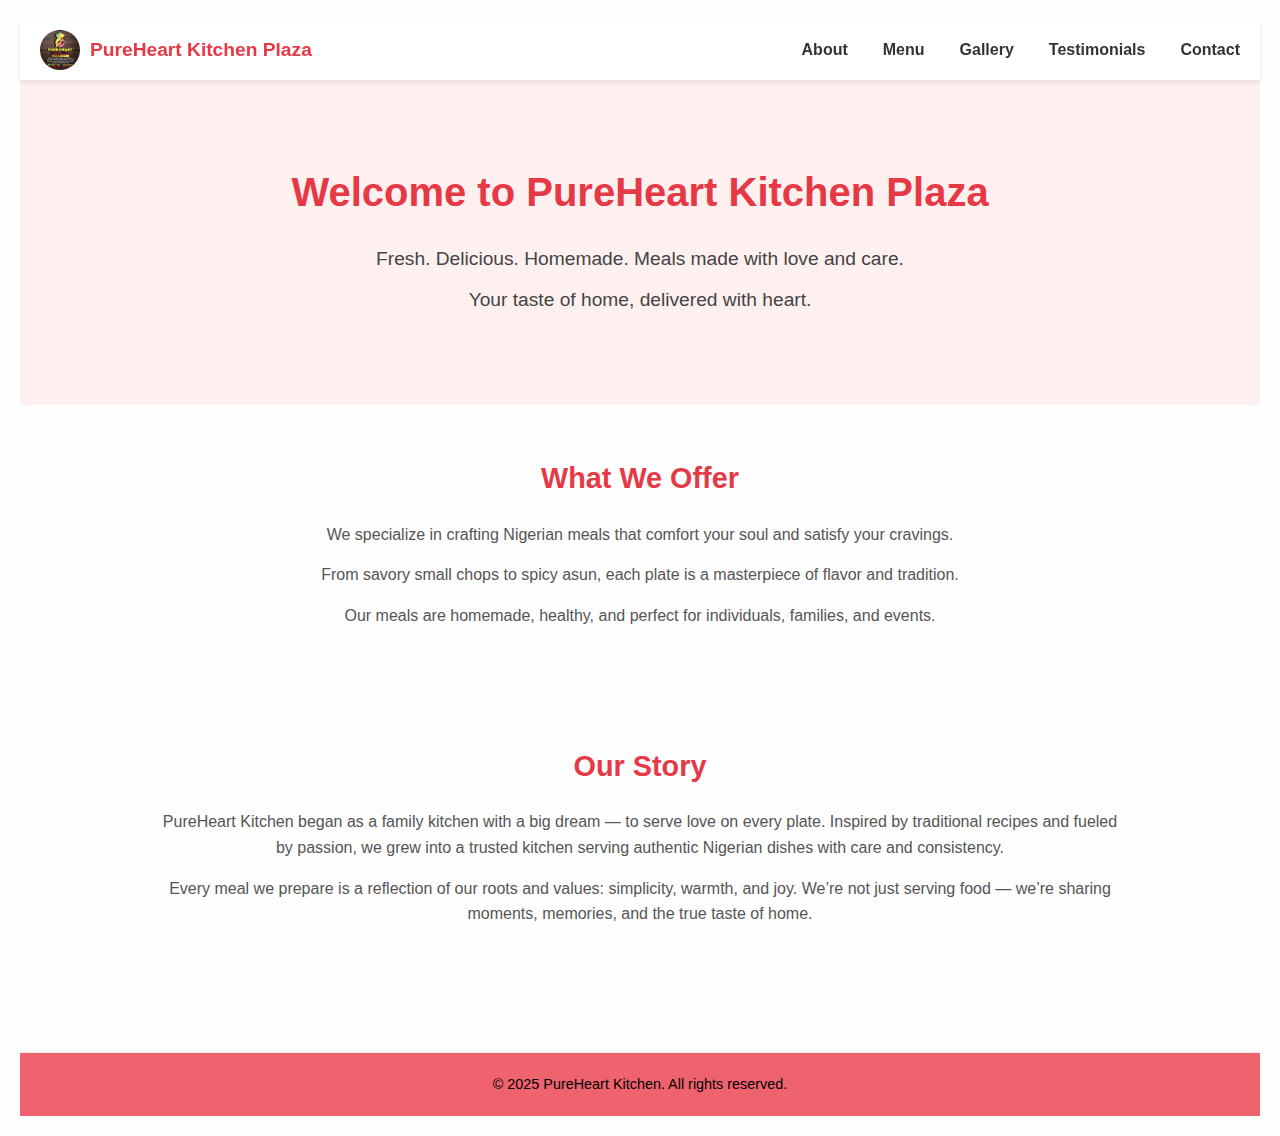
<file: index.html>
<!DOCTYPE html>
<html lang="en">
<head>
    <meta charset="UTF-8">
    <meta name="viewport" content="width=device-width, initial-scale=1.0">
    <title>Home - PureHeart Kitchen</title>
     <link rel="stylesheet" href="food.css">
     <script src="food.js" defer></script>
</head>
<body>
    <!-- Header -->
  <header class="header">
    <div class="logo">
      <img src="Pure-heart.jpg" alt="PureHeart Logo" class="logo-img">
      <span>PureHeart Kitchen Plaza</span>
    </div>
    <nav class="nav">
      <a href="abut.html">About</a>
      <a href="menu.html">Menu</a>
      <a href="gallery.html">Gallery</a>
      <a href="test.html">Testimonials</a>
      <a href="contact.html">Contact</a>
    </nav>
    <a href="" id="ham"><svg xmlns="http://www.w3.org/2000/svg" height="24px" viewBox="0 -960 960 960" width="24px" fill="#1f1f1f"><path d="M120-240v-80h720v80H120Zm0-200v-80h720v80H120Zm0-200v-80h720v80H120Z"/></svg></a>
  </header>
   

  <!-- Hero Section -->
  <section class="hero">
    <h2>Welcome to PureHeart Kitchen Plaza</h2>
    <p>Fresh. Delicious. Homemade. Meals made with love and care.</p>
    <p>Your taste of home, delivered with heart.</p>
  </section>

  <!-- What We Offer Section -->
  <section class="section">
    <h3>What We Offer</h3>
    <p>We specialize in crafting Nigerian meals that comfort your soul and satisfy your cravings.</p>
    <p>From savory small chops to spicy asun, each plate is a masterpiece of flavor and tradition.</p>
    <p>Our meals are homemade, healthy, and perfect for individuals, families, and events.</p>
  </section>

  <!-- Our Story Section (New) -->
  <section class="section">
    <h3>Our Story</h3>
    <p>PureHeart Kitchen began as a family kitchen with a big dream — to serve love on every plate. Inspired by traditional recipes and fueled by passion, we grew into a trusted kitchen serving authentic Nigerian dishes with care and consistency.</p>
    <p>Every meal we prepare is a reflection of our roots and values: simplicity, warmth, and joy. We’re not just serving food — we’re sharing moments, memories, and the true taste of home.</p>
  </section>

  <!-- Footer -->
  <footer class="footer">
    &copy; 2025 PureHeart Kitchen. All rights reserved.
  </footer>
</body>
</html>
</file>
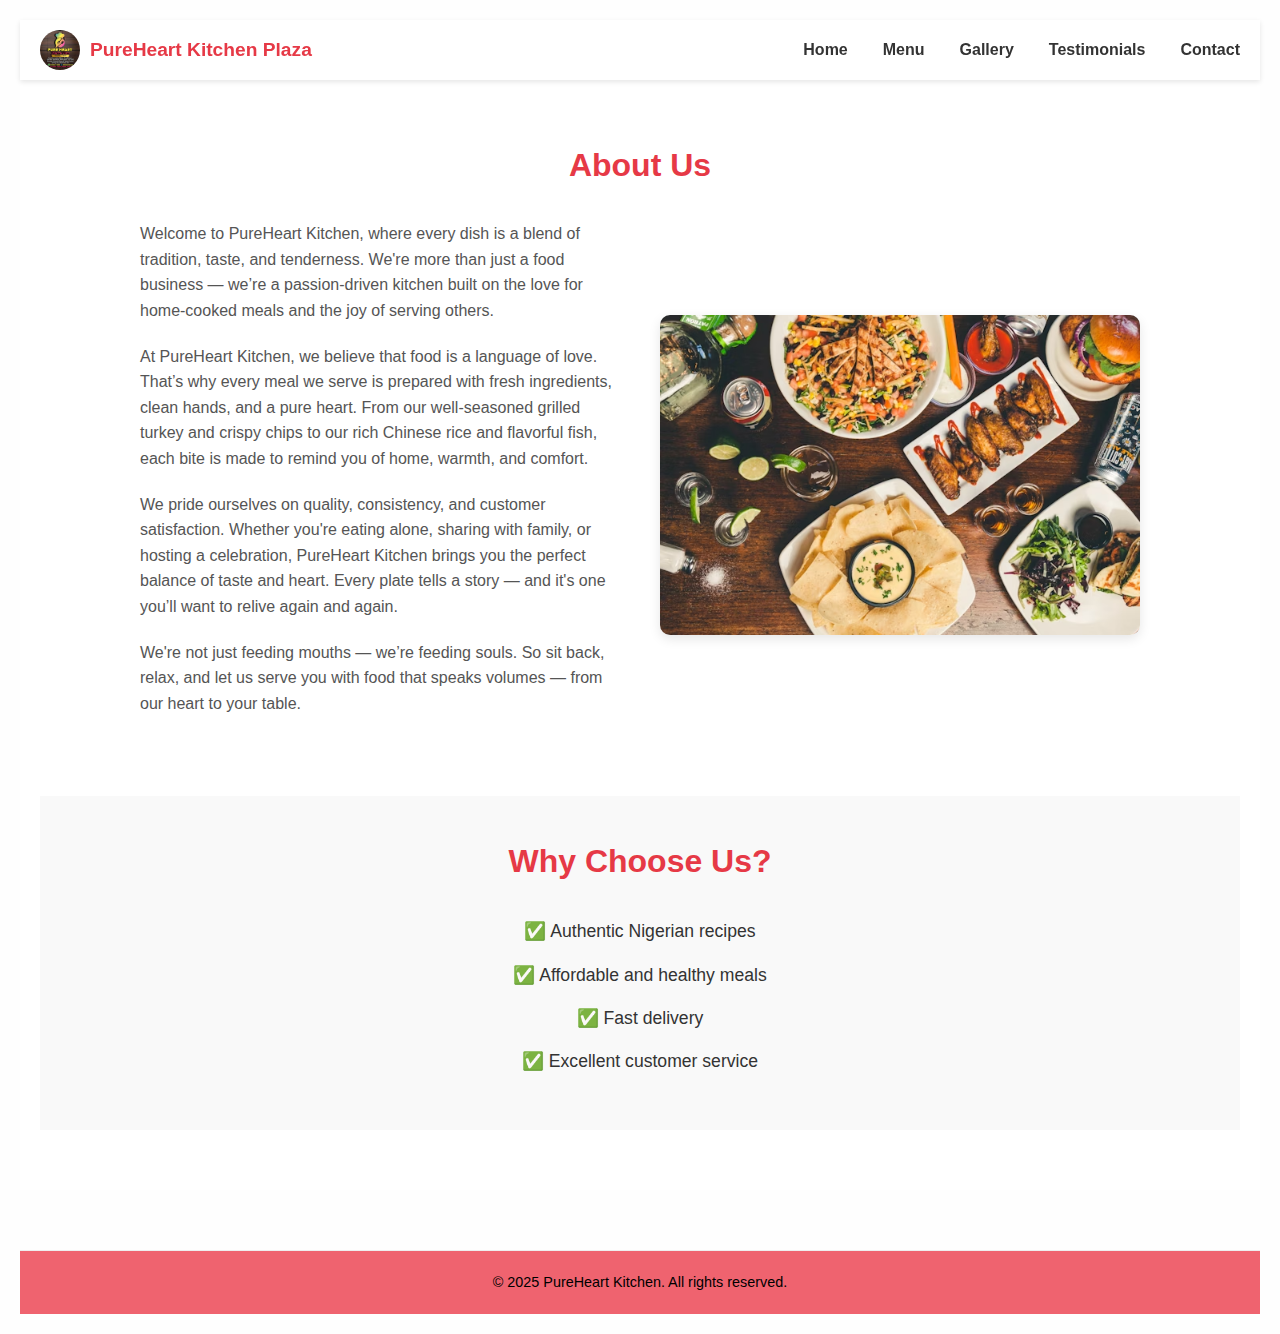
<file: abut.html>
<!DOCTYPE html>
<html lang="en">
<head>
    <meta charset="UTF-8">
    <meta name="viewport" content="width=device-width, initial-scale=1.0">
    <title>About - PureHeart Kitchen</title>
    <link rel="stylesheet" href="food.css">
    <script src="food.js" defer></script>
</head>
<body>
 <header class="header">
    <div class="logo">
      <img src="Pure-heart.jpg" alt="PureHeart Logo" class="logo-img">
      <span>PureHeart Kitchen Plaza</span>
    </div>
    <nav class="nav">
      <a href="index.html">Home</a>
      <a href="menu.html">Menu</a>
      <a href="gallery.html">Gallery</a>
      <a href="test.html">Testimonials</a>
      <a href="contact.html">Contact</a>
    </nav>
    <a href="" id="ham"><svg xmlns="http://www.w3.org/2000/svg" height="24px" viewBox="0 -960 960 960" width="24px" fill="#1f1f1f"><path d="M120-240v-80h720v80H120Zm0-200v-80h720v80H120Zm0-200v-80h720v80H120Z"/></svg></a>
  </header>

  <main class="about-page reveal">
    <section class="about">
      <h2>About Us</h2>
      <div class="about-wrapper">
        <div class="about-text">
          <p>Welcome to PureHeart Kitchen, where every dish is a blend of tradition, taste, and tenderness. We're more than just a food business — we’re a passion-driven kitchen built on the love for home-cooked meals and the joy of serving others.</p>

          <p>At PureHeart Kitchen, we believe that food is a language of love. That’s why every meal we serve is prepared with fresh ingredients, clean hands, and a pure heart. From our well-seasoned grilled turkey and crispy chips to our rich Chinese rice and flavorful fish, each bite is made to remind you of home, warmth, and comfort.</p>

          <p>We pride ourselves on quality, consistency, and customer satisfaction. Whether you're eating alone, sharing with family, or hosting a celebration, PureHeart Kitchen brings you the perfect balance of taste and heart. Every plate tells a story — and it's one you’ll want to relive again and again.</p>

          <p>We're not just feeding mouths — we’re feeding souls. So sit back, relax, and let us serve you with food that speaks volumes — from our heart to your table.</p>
        </div>
        <div class="about-image">
          <img src="Abut.avif" alt="Team Cooking" />
        </div>
      </div>
    </section>

    <section class="why-choose-us">
      <h2>Why Choose Us?</h2>
      <ul>
        <li>✅ Authentic Nigerian recipes</li>
        <li>✅ Affordable and healthy meals</li>
        <li>✅ Fast delivery</li>
        <li>✅ Excellent customer service</li>
      </ul>
    </section>
  </main>

  <footer class="footer">
    &copy; 2025 PureHeart Kitchen. All rights reserved.
  </footer>
  </body>
</html>
</file>
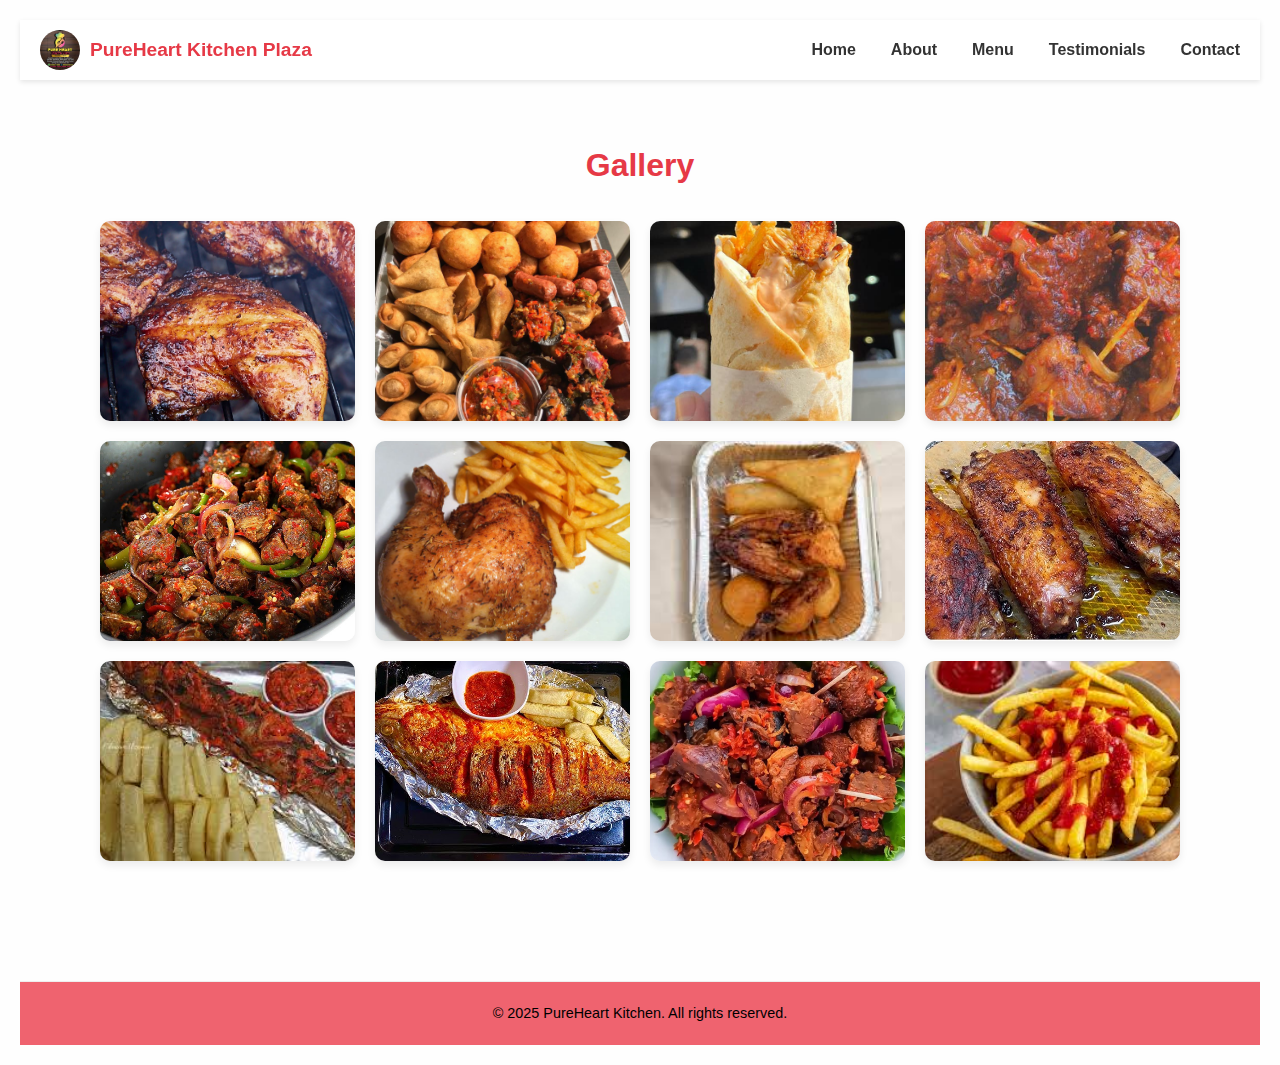
<file: gallery.html>
<!DOCTYPE html>
<html lang="en">
<head>
  <meta charset="UTF-8" />
  <meta name="viewport" content="width=device-width, initial-scale=1.0"/>
  <title>Gallery - PureHeart Kitchen</title>
  <link rel="stylesheet" href="food.css" />
  <script src="food.js" defer></script>
</head>
<body>

  <!-- Header -->
  <header class="header">
    <div class="logo">
      <img src="Pure-heart.jpg" alt="PureHeart Logo" class="logo-img">
      <span>PureHeart Kitchen Plaza</span>
    </div>
    <nav class="nav">
      <a href="index.html">Home</a>
      <a href="abut.html">About</a>
      <a href="menu.html">Menu</a>
      <a href="test.html">Testimonials</a>
      <a href="contact.html">Contact</a>
    </nav>
    <a href="" id="ham"><svg xmlns="http://www.w3.org/2000/svg" height="24px" viewBox="0 -960 960 960" width="24px" fill="#1f1f1f"><path d="M120-240v-80h720v80H120Zm0-200v-80h720v80H120Zm0-200v-80h720v80H120Z"/></svg></a>
  </header>

  <!-- Gallery Section -->
  <main class="gallery-page">
    <section class="gallery reveal">
      <h2>Gallery</h2>
      <div class="gallery-grid">
        <img src="chicken.jpg" alt="food1">
        <img src="small-chops copy.png" alt="food2">
        <img src="shawarma.jpg" alt="food3">
        <img src="pepe-meat.jpg" alt="food4">
        <img src="asun.jpg" alt="food5">
        <img src="Chicken-chips.jpg" alt="food6">
        <img src="Chops.jpeg" alt="food7">
        <img src="Grilled-turkey.jpg" alt="food8">
        <img src="Cat-fish.jpeg" alt="food9">
        <img src="C-Fish.jpg" alt="food10">
        <img src="assu.jpg" alt="food11">
        <img src="Chips.jpeg" alt="food12">
      </div>
    </section>
  </main>

  <!-- Footer -->
  <footer class="footer">
    &copy; 2025 PureHeart Kitchen. All rights reserved.
  </footer>

</body>
</html>
</file>
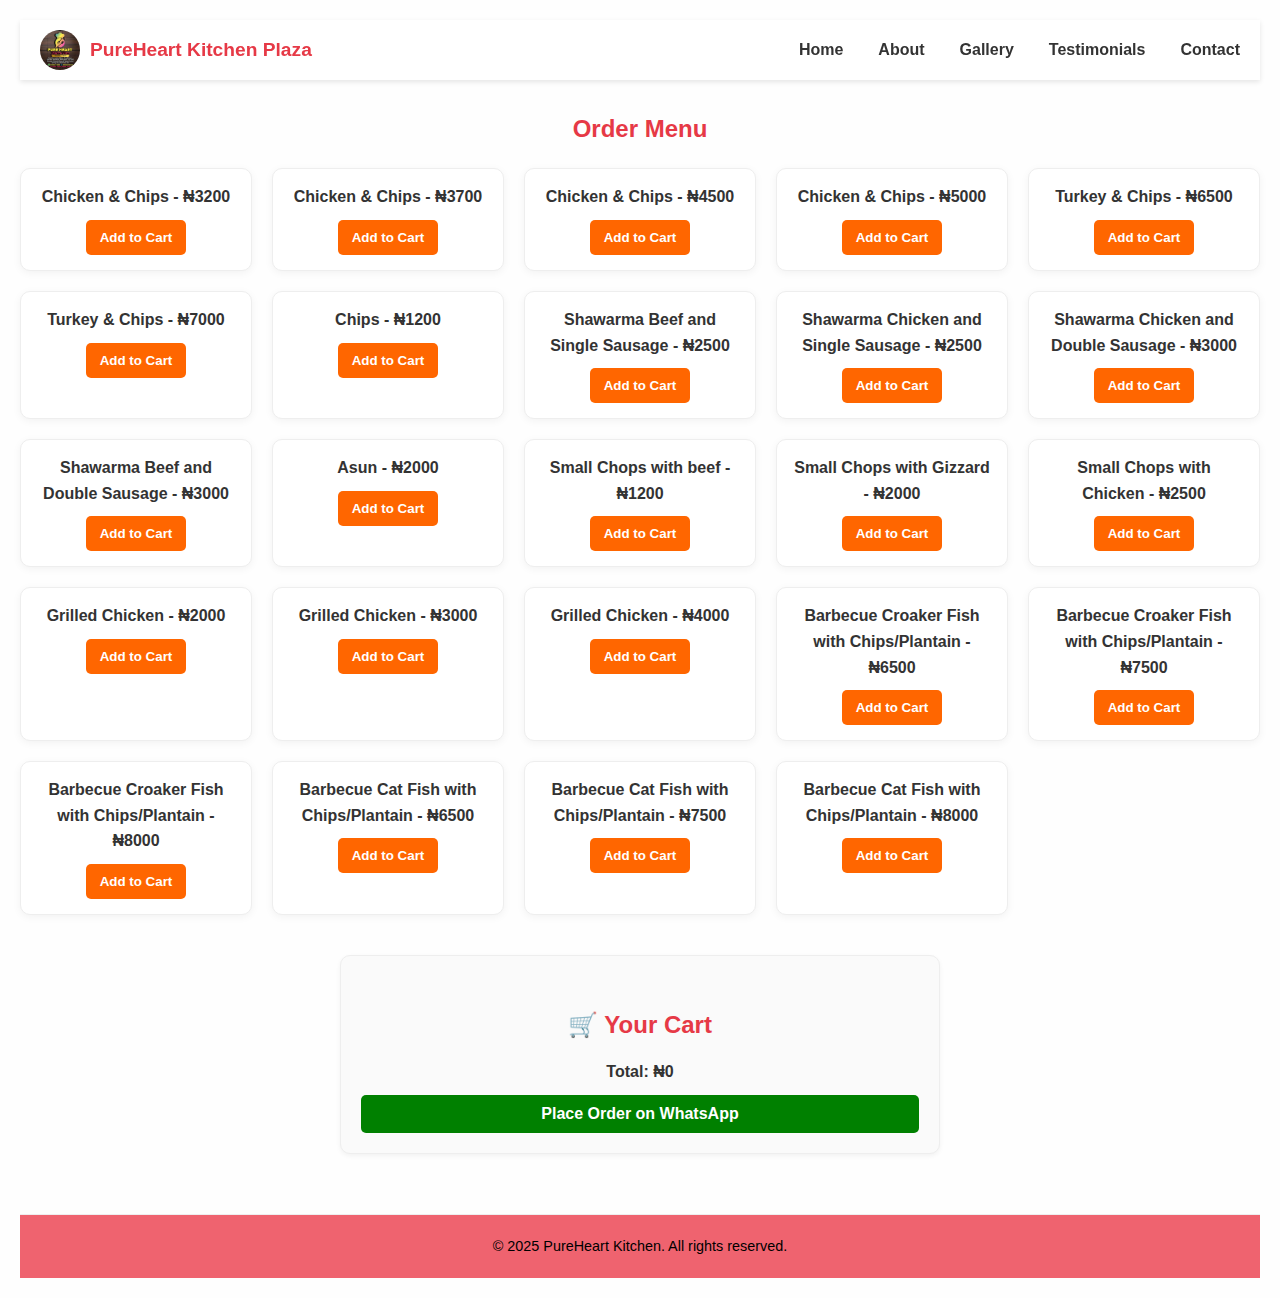
<file: menu.html>
<!DOCTYPE html>
<html lang="en">
<head>
  <meta charset="UTF-8">
  <title>PureHeart Kitchen - Order Now</title>
  <meta name="viewport" content="width=device-width, initial-scale=1.0">
  <link rel="stylesheet" href="food.css">
</head>
<body>

  <header class="header">
    <div class="logo">
      <img src="Pure-heart.jpg" alt="PureHeart Logo" class="logo-img">
      <span>PureHeart Kitchen Plaza</span>
    </div>
    <nav class="nav">
      <a href="index.html">Home</a>
      <a href="abut.html">About</a>
      <a href="gallery.html">Gallery</a>
      <a href="test.html">Testimonials</a>
      <a href="contact.html">Contact</a>
    </nav>
     <a href="#" id="ham">
      <svg xmlns="http://www.w3.org/2000/svg" height="24px" viewBox="0 -960 960 960" width="24px" fill="#1f1f1f">
        <path d="M120-240v-80h720v80H120Zm0-200v-80h720v80H120Zm0-200v-80h720v80H120Z"/>
      </svg>
    </a>
  </header>

  <main class="menu-page">
    <h2>Order Menu</h2>
    <div class="menu-grid">

      <!-- Menu Items -->
      <div class="food-card">
        <h3>Chicken & Chips - ₦3200</h3>
        <button onclick="addToCart('Chicken & Chips', 3200)">Add to Cart</button>
      </div>

      <div class="food-card">
        <h3>Chicken & Chips - ₦3700</h3>
        <button onclick="addToCart('Chicken & Chips', 3700)">Add to Cart</button>
      </div>

      <div class="food-card">
        <h3>Chicken & Chips - ₦4500</h3>
        <button onclick="addToCart('Chicken & Chips', 4500)">Add to Cart</button>
      </div>

      <div class="food-card">
        <h3>Chicken & Chips - ₦5000</h3>
        <button onclick="addToCart('Chicken & Chips', 5000)">Add to Cart</button>
      </div>

      <div class="food-card">
        <h3>Turkey & Chips - ₦6500</h3>
        <button onclick="addToCart('Chicken & Chips', 6500)">Add to Cart</button>
      </div>

      <div class="food-card">
        <h3>Turkey & Chips - ₦7000</h3>
        <button onclick="addToCart('Chicken & Chips', 7000)">Add to Cart</button>
      </div>

      <div class="food-card">
        <h3>Chips - ₦1200</h3>
        <button onclick="addToCart('Chicken & Chips', 1200)">Add to Cart</button>
      </div>

      <div class="food-card">
        <h3>Shawarma Beef and Single Sausage - ₦2500</h3>
        <button onclick="addToCart('Shawarma', 2500)">Add to Cart</button>
      </div>

       <div class="food-card">
        <h3>Shawarma Chicken and Single Sausage - ₦2500</h3>
        <button onclick="addToCart('Shawarma', 2500)">Add to Cart</button>
      </div>

       <div class="food-card">
        <h3>Shawarma Chicken and Double Sausage - ₦3000</h3>
        <button onclick="addToCart('Shawarma', 3000)">Add to Cart</button>
      </div>

       <div class="food-card">
        <h3>Shawarma Beef and Double Sausage - ₦3000</h3>
        <button onclick="addToCart('Shawarma', 3000)">Add to Cart</button>
      </div>

      <div class="food-card">
        <h3>Asun - ₦2000</h3>
        <button onclick="addToCart('Asun', 2000)">Add to Cart</button>
      </div>

      <div class="food-card">
        <h3>Small Chops with beef - ₦1200</h3>
        <button onclick="addToCart('Small Chops', 1200)">Add to Cart</button>
      </div>

      <div class="food-card">
        <h3>Small Chops with Gizzard - ₦2000</h3>
        <button onclick="addToCart('Small Chops', 2000)">Add to Cart</button>
      </div>

      <div class="food-card">
        <h3>Small Chops with Chicken - ₦2500</h3>
        <button onclick="addToCart('Small Chops', 2500)">Add to Cart</button>
      </div>

      <!-- <div class="food-card">
        <h3>Peppered Meat - ₦2200</h3>
        <button onclick="addToCart('Peppered Meat', 2200)">Add to Cart</button>
      </div> -->

      <div class="food-card">
        <h3>Grilled Chicken - ₦2000</h3>
        <button onclick="addToCart('Grilled Chicken', 2000)">Add to Cart</button>
      </div>

      <div class="food-card">
        <h3>Grilled Chicken - ₦3000</h3>
        <button onclick="addToCart('Grilled Chicken', 3000)">Add to Cart</button>
      </div>

      <div class="food-card">
        <h3>Grilled Chicken - ₦4000</h3>
        <button onclick="addToCart('Grilled Chicken', 4000)">Add to Cart</button>
      </div>

      <!-- <div class="food-card">
        <h3>Grilled Turkey - ₦4000</h3>
        <button onclick="addToCart('Grilled Turkey', 4000)">Add to Cart</button>
      </div> -->

      <div class="food-card">
        <h3>Barbecue Croaker Fish with Chips/Plantain - ₦6500</h3>
        <button onclick="addToCart('Grilled Croaker Fish', 6500)">Add to Cart</button>
      </div>

      <div class="food-card">
        <h3>Barbecue Croaker Fish with Chips/Plantain - ₦7500</h3>
        <button onclick="addToCart('Grilled Croaker Fish', 7500)">Add to Cart</button>
      </div>

      <div class="food-card">
        <h3>Barbecue Croaker Fish with Chips/Plantain - ₦8000</h3>
        <button onclick="addToCart('Grilled Croaker Fish', 8000)">Add to Cart</button>
      </div>

      <div class="food-card">
        <h3>Barbecue Cat Fish with Chips/Plantain - ₦6500</h3>
        <button onclick="addToCart('Grilled Cat Fish', 6500)">Add to Cart</button>
      </div>

      <div class="food-card">
        <h3>Barbecue Cat Fish with Chips/Plantain - ₦7500</h3>
        <button onclick="addToCart('Grilled Cat Fish', 7500)">Add to Cart</button>
      </div>

      <div class="food-card">
        <h3>Barbecue Cat Fish with Chips/Plantain - ₦8000</h3>
        <button onclick="addToCart('Grilled Cat Fish', 8000)">Add to Cart</button>
      </div>

    <!-- <div class="food-card">
    <h3>Chips and Turkey - ₦3500</h3>
    <button onclick="addToCart('Chips and Turkey', 3500)">Add to Cart</button>
  </div> -->

  <!-- <div class="food-card">
    <h3>Chinese Rice - ₦3000</h3>
    <button onclick="addToCart('Chinese Rice', 3000)">Add to Cart</button>
  </div> -->
    </div>

    <!-- Cart Section -->
    <section class="cart-section">
      <h2>🛒 Your Cart</h2>
      <ul id="cart"></ul>
      <p id="total">Total: ₦0</p>
      <button class="place-order" onclick="placeOrder()">Place Order on WhatsApp</button>
    </section>
  </main>

   <!-- Footer -->
  <footer class="footer">
    &copy; 2025 PureHeart Kitchen. All rights reserved.
  </footer>


  <script src="food.js" defer></script>

</body>
</html>
</file>
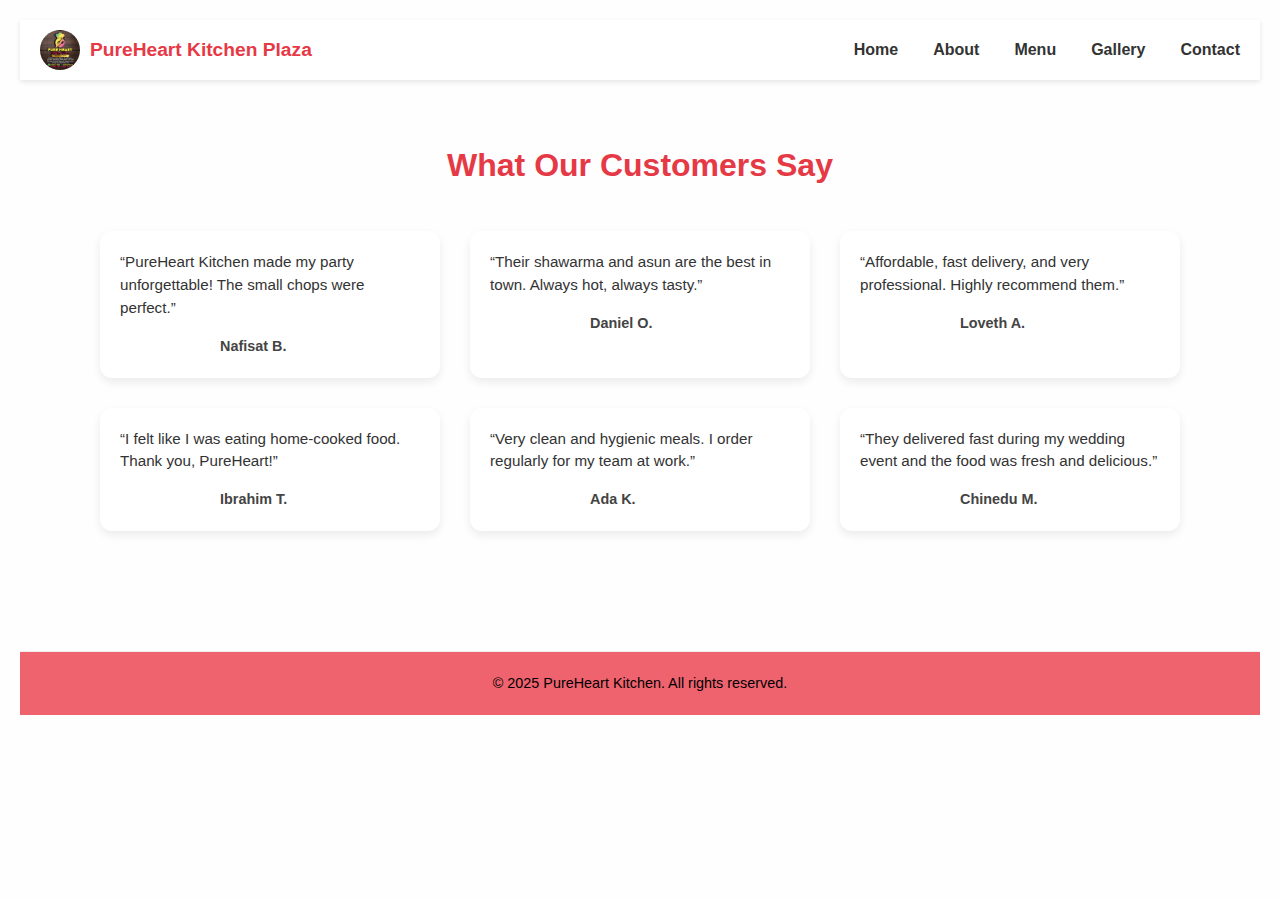
<file: test.html>
<!DOCTYPE html>
<html lang="en">
<head>
  <meta charset="UTF-8" />
  <meta name="viewport" content="width=device-width, initial-scale=1.0"/>
  <title>Testimonials - PureHeart Kitchen</title>
  <link rel="stylesheet" href="food.css" />
  <script src="food.js" defer></script>
</head>
<body>

  <!-- Header -->
  <header class="header">
    <div class="logo">
      <img src="Pure-heart.jpg" alt="PureHeart Logo" class="logo-img">
      <span>PureHeart Kitchen Plaza</span>
    </div>
    <nav class="nav">
      <a href="index.html">Home</a>
      <a href="abut.html">About</a>
      <a href="menu.html">Menu</a>
      <a href="gallery.html">Gallery</a>
      <a href="contact.html">Contact</a>
    </nav>
    <a href="" id="ham"><svg xmlns="http://www.w3.org/2000/svg" height="24px" viewBox="0 -960 960 960" width="24px" fill="#1f1f1f"><path d="M120-240v-80h720v80H120Zm0-200v-80h720v80H120Zm0-200v-80h720v80H120Z"/></svg></a>
  </header>

  <!-- Testimonials Section -->
  <main class="testimonials-page">
    <section class="testimonials reveal">
      <h2>What Our Customers Say</h2>
      <div class="testimonial-grid">
        <div class="testimonial-card">
          <p>“PureHeart Kitchen made my party unforgettable! The small chops were perfect.”</p>
          <h4>Nafisat B.</h4>
        </div>
        <div class="testimonial-card">
          <p>“Their shawarma and asun are the best in town. Always hot, always tasty.”</p>
          <h4>Daniel O.</h4>
        </div>
        <div class="testimonial-card">
          <p>“Affordable, fast delivery, and very professional. Highly recommend them.”</p>
          <h4>Loveth A.</h4>
        </div>
        <div class="testimonial-card">
          <p>“I felt like I was eating home-cooked food. Thank you, PureHeart!”</p>
          <h4>Ibrahim T.</h4>
        </div>
        <div class="testimonial-card">
          <p>“Very clean and hygienic meals. I order regularly for my team at work.”</p>
          <h4>Ada K.</h4>
        </div>
        <div class="testimonial-card">
        <p>“They delivered fast during my wedding event and the food was fresh and delicious.”</p>
        <h4>Chinedu M.</h4>
      </div>
      </div>
    </section>
  </main>

  <!-- Footer -->
  <footer class="footer">
    &copy; 2025 PureHeart Kitchen. All rights reserved.
  </footer>

</body>
</html>
</file>
<file: food.css>
/* Reset */
     * {
      box-sizing: border-box;
      margin: 0;
      padding: 0;
    }

    body {
      font-family: 'Segoe UI', sans-serif;
      background: #fdfdfd;
      color: #333;
      line-height: 1.6;
    }

    header {
      display: flex;
      justify-content: space-between;
      align-items: center;
      padding: 15px 20px;
      background-color: #fff;
      box-shadow: 0 2px 4px rgba(0,0,0,0.05);
      position: sticky;
      top: 0;
      z-index: 1000;
    }

    .logo {
      display: flex;
      align-items: center;
      gap: 10px;
      font-weight: bold;
      font-size: 1.2rem;
      color: #e63946;
    }

    .logo img {
      height: 40px;
    }

    .hero {
      padding: 80px 20px;
      text-align: center;
      background-color: #fff0f0;
    }

    .hero h2 {
      font-size: 2.5rem;
      margin-bottom: 20px;
      color: #e63946;
    }

    .hero p {
      font-size: 1.2rem;
      margin-bottom: 10px;
      color: #444;
    }

    .section {
      padding: 50px 20px;
      max-width: 1000px;
      margin: 0 auto;
    }

    .section h3 {
      font-size: 1.8rem;
      color: #e63946;
      margin-bottom: 20px;
      text-align: center;
    }

    .section p {
      font-size: 1rem;
      color: #555;
      margin-bottom: 15px;
      text-align: center;
    }

    .footer {
      text-align: center;
      padding: 20px;
      font-size: 0.9rem;
      background: #ff6600;
      color: #888;
      border-top: 1px solid #eee;
    }

    #ham {
        display: none;
    }

    @media screen and (max-width: 500px) {
      .hero h2 {
        font-size: 1.7rem;
      }

      .hero p {
        font-size: 1rem;
      }

      .logo {
        font-size: 1rem;
      }

      .logo img {
        height: 30px;
      }

      .section h3 {
        font-size: 1.4rem;
      }

      .section p {
        font-size: 0.95rem;
      }
    }


/* Menu Section */
/* .menu {
  padding: 60px 20px;
  text-align: center;
}

.menu h2 {
  color: #e63946;
  font-size: 2rem;
  margin-bottom: 30px;
}

.menu-grid {
  display: grid;
  grid-template-columns: repeat(auto-fit, minmax(250px, 1fr));
  gap: 30px;
}

#ham {
        display: none;
    }

/* Gallery Section */
/* .gallery {
  padding: 60px 20px;
  background: #f9f9f9;
  text-align: center;
}

.gallery h2 {
  color: #e63946;
  font-size: 2rem;
  margin-bottom: 30px;
}

.gallery-grid {
  display: grid;
  grid-template-columns: repeat(auto-fit, minmax(220px, 1fr));
  gap: 20px;
  padding: 0 5%;
}

.gallery-grid img {
  width: 100%;
  border-radius: 8px;
  object-fit: cover;
  transition: transform 0.3s;
}

.gallery-grid img:hover {
  transform: scale(1.03);
}

#ham {
        display: none;
    }


/* Testimonials */
/* .testimonials {
  padding: 60px 20px;
  text-align: center;
}

.testimonials h2 {
  font-size: 2rem;
  color: #e63946;
  margin-bottom: 30px;
}

.testimonial-grid {
  display: grid;
  gap: 25px;
  grid-template-columns: repeat(auto-fit, minmax(250px, 1fr));
  max-width: 1000px;
  margin: 0 auto;
}

.testimonial {
  background-color: #fff;
  padding: 20px;
  border-radius: 12px;
  box-shadow: 0 2px 10px rgba(0, 0, 0, 0.07);
}

.testimonial h4 {
  margin-top: 10px;
  font-size: 1rem;
  font-weight: bold;
  color: #e63946;
}

#ham {
        display: none;
    } */

/* Contact Section */
/* .contact {
  padding: 60px 20px;
  text-align: center;
}

.contact h2 {
  font-size: 2rem;
  color: #e63946;
  margin-bottom: 15px;
}

.contact p {
  font-size: 1rem;
  color: #555;
}

#ham {
        display: none;
    } */ 

/* Footer */
/* .footer {
  background: #e63946;
  color: white;
  text-align: center;
  padding: 20px;
  font-size: 0.9rem;
} */

/* WhatsApp Floating Button */
/* .whatsapp-float {
  position: fixed;
  right: 20px;
  bottom: 20px;
  z-index: 99;
} */

/* .whatsapp-float img {
  width: 50px;
  height: 50px;
  border-radius: 50%;
  box-shadow: 0 4px 12px rgba(0,0,0,0.2);
}


.food-card a {
  display: inline-block;
  background: #e63946;
  color: #fff;
  padding: 10px 20px;
  border-radius: 25px;
  text-decoration: none;
  font-weight: 500;
  font-size: 0.95rem;
  transition: all 0.3s ease;
  box-shadow: 0 4px 8px rgba(0,0,0,0.1);
}

.food-card a:hover {
  background: #d62828;
  transform: scale(1.05);
  box-shadow: 0 6px 12px rgba(0,0,0,0.15);
}

section > div > .food1 {
    height: 47vh;
}

section > div > .food2 {
    height: 47vh;
}

section > div > .food6 {
    height: 47vh;
} */


/* Responsive */
/* @media (max-width: 500px) {
  .header {
    flex-direction: column;
    align-items: flex-start;
  }

  .nav {
    margin-top: 10px;
    display: flex;
    flex-direction: column;
    gap: 10px;
  }

  .hero h2 {
    font-size: 2rem;
  }

  .btn {
    padding: 10px 20px;
    font-size: 0.95rem;
  }
} */



/* About Page Styles */
.about-page {
  padding: 60px 20px;
  background-color: #fff;
}

.about h2,
.why-choose-us h2 {
  text-align: center;
  color: #e63946;
  font-size: 2rem;
  margin-bottom: 30px;
}

.about-wrapper {
  display: flex;
  flex-wrap: wrap;
  justify-content: space-between;
  gap: 40px;
  max-width: 1000px;
  margin: 0 auto 60px;
  align-items: center;
}

.about-text {
  flex: 1;
  min-width: 280px;
}

.about-text p {
  margin-bottom: 20px;
  font-size: 1rem;
  color: #555;
}

.about-image {
  flex: 1;
  min-width: 280px;
  text-align: center;
}

.about-image img {
  max-width: 100%;
  border-radius: 10px;
  box-shadow: 0 4px 12px rgba(0,0,0,0.1);
}

.why-choose-us {
  background-color: #f9f9f9;
  padding: 40px 20px;
}

.why-choose-us ul {
  list-style: none;
  padding: 0;
  max-width: 600px;
  margin: 0 auto;
}

.why-choose-us li {
  font-size: 1.1rem;
  margin-bottom: 15px;
  text-align: center;
}

#ham {
        display: none;
    }

/* Responsive */
@media (max-width: 768px) {
  .about-wrapper {
    flex-direction: column;
    text-align: center;
  }

  .about-text, .about-image {
    width: 100%;
  }

}


/*< -- menu page --> */
/* .menu-page {
  padding: 40px 20px;
}

.menu-page .menu h2 {
  text-align: center;
  font-size: 2rem;
  color: #e63946;
  margin-bottom: 40px;
}

.menu-grid {
  display: grid;
  grid-template-columns: repeat(auto-fit, minmax(260px, 1fr));
  gap: 30px;
  padding: 0 5%;
}

.food-card.no-image {
  background-color: #fff;
  border-radius: 12px;
  box-shadow: 0 4px 12px rgba(0,0,0,0.07);
  padding: 20px;
  text-align: center;
  transition: transform 0.3s ease;
}

.food-card.no-image:hover {
  transform: translateY(-5px);
}

.food-card .info h3 {
  margin-bottom: 10px;
  color: #222;
  font-size: 1.2rem;
}

.food-card .info p {
  color: #555;
  font-size: 0.95rem;
  margin-bottom: 15px;
}

.food-card a {
  background: #e63946;
  color: white;
  padding: 10px 20px;
  border-radius: 25px;
  text-decoration: none;
  transition: all 0.3s ease;
}

.food-card a:hover {
  background: #d62828;
  transform: scale(1.05);
} */

#ham {
        display: none;
    }


/* <-- gallery --> */
.gallery-page {
  padding: 60px 20px;
}

.gallery h2 {
  text-align: center;
  color: #e63946;
  font-size: 2rem;
  margin-bottom: 30px;
}

.gallery-grid {
  display: grid;
  grid-template-columns: repeat(auto-fit, minmax(250px, 1fr));
  gap: 20px;
  padding: 0 5%;
}

.gallery-grid img {
  width: 100%;
  height: 200px;
  object-fit: cover;
  border-radius: 10px;
  box-shadow: 0 4px 8px rgba(0,0,0,0.08);
  transition: transform 0.3s ease;
}

.gallery-grid img:hover {
  transform: scale(1.03);
}

#ham {
        display: none;
    }



/* <-- testimonia --> */

body {
      font-family: 'Segoe UI', sans-serif;
      margin: 0;
      background: #f9f9f9;
    }

    .header {
      display: flex;
      justify-content: space-between;
      align-items: center;
      padding: 15px 20px;
      background-color: #fff;
      box-shadow: 0 2px 4px rgba(0,0,0,0.05);
    }

    .logo {
      display: flex;
      align-items: center;
      gap: 10px;
    }

    .logo-img {
      height: 40px;
    }

    .nav a {
      margin-left: 20px;
      text-decoration: none;
      color: #333;
      font-weight: 500;
    }

    .testimonials-page {
      padding: 60px 20px;
    }

    .testimonials h2 {
      text-align: center;
      font-size: 2rem;
      color: #e63946;
      margin-bottom: 40px;
    }

    .testimonial-grid {
      display: grid;
      grid-template-columns: repeat(auto-fit, minmax(260px, 1fr));
      gap: 30px;
      padding: 0 5%;
    }

    .testimonial-card {
      background: #fff;
      padding: 20px;
      border-radius: 12px;
      box-shadow: 0 4px 10px rgba(0,0,0,0.08);
      transition: transform 0.3s ease;
    }

    .testimonial-card:hover {
      transform: translateY(-4px);
    }

    .testimonial-card p {
      font-size: 0.95rem;
      color: #333;
      margin-bottom: 15px;
      line-height: 1.5;
    }

    .testimonial-card h4 {
      font-weight: 600;
      color: #444;
      font-size: 0.9rem;
      padding: 0 100px;
    }

    .footer {
      text-align: center;
      padding: 20px;
      font-size: 0.9rem;
      background: #ff6600;
      margin-top: 60px;
      color: #888;
      border-top: 1px solid #eee;
    }

    #ham {
        display: none;
    }

    @media (max-width: 500px) {
      .nav a {
        margin-left: 10px;
        font-size: 0.9rem;
      }

      .testimonial-card {
        padding: 16px;
      }
    }




    /* Contact */
     body {
      font-family: 'Segoe UI', sans-serif;
      margin: 0;
      background: #f9f9f9;
    }

    .header {
      display: flex;
      justify-content: space-between;
      align-items: center;
      padding: 15px 20px;
      background-color: #fff;
      box-shadow: 0 2px 4px rgba(0,0,0,0.05);
    }

    .logo {
      display: flex;
      align-items: center;
      gap: 10px;
    }

    .logo-img {
      height: 40px;
    }

    .nav a {
      margin-left: 20px;
      text-decoration: none;
      color: #333;
      font-weight: 500;
    }

    .contact-page {
      padding: 60px 20px;
    }

    .contact-page h2 {
      text-align: center;
      color: #e63946;
      font-size: 2rem;
      margin-bottom: 30px;
    }

    .contact-info {
      max-width: 600px;
      margin: 0 auto;
      background: #fff;
      border-radius: 12px;
      padding: 30px;
      box-shadow: 0 4px 10px rgba(0,0,0,0.08);
    }

    .contact-info p {
      font-size: 1rem;
      margin-bottom: 15px;
      color: #333;
    }

    .contact-info strong {
      display: inline-block;
      width: 100px;
      color: #555;
    }

    .contact-info a {
      color: #e63946;
      text-decoration: none;
    }

    .whatsapp-float {
      position: fixed;
      bottom: 20px;
      right: 20px;
      width: 55px;
      height: 55px;
      border-radius: 50%;
      box-shadow: 0 4px 8px rgba(0,0,0,0.1);
      z-index: 999;
    }

    .whatsapp-float img {
      width: 100%;
      height: 100%;
      object-fit: contain;
    }

    .footer {
      text-align: center;
      padding: 20px;
      font-size: 0.9rem;
      background: #ea9355;
      margin-top: 60px;
      color: black;
      border-top: 1px solid #eee;
    }

    #ham {
        display: none;
    }

    @media screen and (max-width: 500px) {
  .nav a {
    margin-left: 10px;
    font-size: 0.9rem;
  } 

  .logo-img {
    height: 30px;
  }

  .logo span {
    font-size: 1rem;
  }

  .contact-info {
    padding: 20px;
    font-size: 0.95rem;
  }

  .contact-info p {
    font-size: 0.9rem;
  }

  .contact-page h2 {
    font-size: 1.5rem;
  }

  .header{
    flex-direction: column;
    align-items: flex-start;
    gap: 10px;
  }

  .nav {
    display: flex;
     flex-wrap: wrap;
    gap: 10px;
    display: none;
  }

  header #ham {
display: flex;
position: absolute;
right: 20px;
top: 13px;
color: brown;
}

.show {
    display: flex;
    justify-content: flex-end;
}

header > nav {
    width: 100%;
    flex-flow: column;
    align-items: flex-end;
}

}




/* RESET */
* {
  box-sizing: border-box;
  margin: 0;
  padding: 0;
}

body {
  font-family: 'Segoe UI', sans-serif;
  padding: 20px;
  background-color: #fefefe;
  color: #333;
}

/* HEADER */
.header {
  display: flex;
   justify-content: space-between; 
   align-items: center; 
   padding: 10px 20px;  
  background: #fff;
    box-shadow: 0 2px 5px rgba(0,0,0,0.1); 
  position: sticky;
  top: 0; 
 z-index: 1000; 
}

.logo {
  display: flex;
  align-items: center;
  gap: 10px;
}

.logo-img {
  width: 40px;
  height: 60px;
   border-radius: 50%; 
  object-fit: cover;
}

.nav {
  display: flex;
  gap: 15px;
}

.nav a {
  text-decoration: none;
  color: #333;
  font-weight: 600;
}

.nav a:hover {
  color: #e63946;
}

/* Hamburger */
#ham {
  display: none;
  cursor: pointer;
}

/* MENU GRID */
.menu-page h2 {
  text-align: center;
  margin: 30px 0 20px;
  color: #e63946;
}

.menu-grid {
  display: grid;
  grid-template-columns: repeat(auto-fit, minmax(220px, 1fr));
  gap: 20px;
}

/* MENU CARD */
.food-card {
  background: #fff;
  border: 1px solid #eee;
  padding: 15px;
  border-radius: 10px;
  text-align: center;
  box-shadow: 0 2px 8px rgba(0,0,0,0.05);
  transition: transform 0.2s;
}

.food-card:hover {
  transform: scale(1.02);
}

.food-card h3 {
  margin-bottom: 10px;
  font-size: 16px;
}

/* BUTTON */
button {
  background-color: #ff6600;
  color: white;
  border: none;
  padding: 10px 14px;
  border-radius: 5px;
  cursor: pointer;
  font-weight: bold;
  transition: background-color 0.3s;
}

button:hover {
  background-color: #e65c00;
}

/* CART */
.cart-section {
  margin-top: 40px;
  padding: 20px;
  background: #fafafa;
  border: 1px solid #eee;
  border-radius: 10px;
  max-width: 600px;
  margin-left: auto;
  margin-right: auto;
  box-shadow: 0 2px 5px rgba(0,0,0,0.05);
}

.cart-section h2 {
  margin-bottom: 15px;
  text-align: center;
}

#cart {
  list-style: none;
  padding-left: 0;
  margin-bottom: 10px;
}

#cart li {
  margin-bottom: 5px;
  font-size: 15px;
}

#total {
  font-weight: bold;
  text-align: center;
  font-size: 16px;
  margin-bottom: 10px;
}

.place-order {
  display: block;
  width: 100%;
  background-color: green;
  font-size: 16px;
  margin-top: 10px;
}

.place-order:hover {
  background-color: darkgreen;
}

.footer {
      text-align: center;
      padding: 20px;
      font-size: 0.9rem;
      background: #e92636b7;
      margin-top: 60px;
      color: black;
      border-top: 1px solid #eee;
    }

/* ✅ MEDIA QUERY FOR SMALL SCREENS */
@media screen and (max-width: 500px) {
  .menu-grid {
    grid-template-columns: 1fr;
  }

  .food-card {
    width: 100%;
  }

  .nav {
    position: absolute;
    top: 60px;
    right: 0;
    background: white;
    flex-direction: column;
    width: 100%;
    text-align: center;
    display: none;
    padding: 10px 0;
  }

  .nav.show {
    display: flex;
  }

   #ham {
    display: block;
  } 

  .place-order, button {
    width: 100%;
  }
}
</file>
